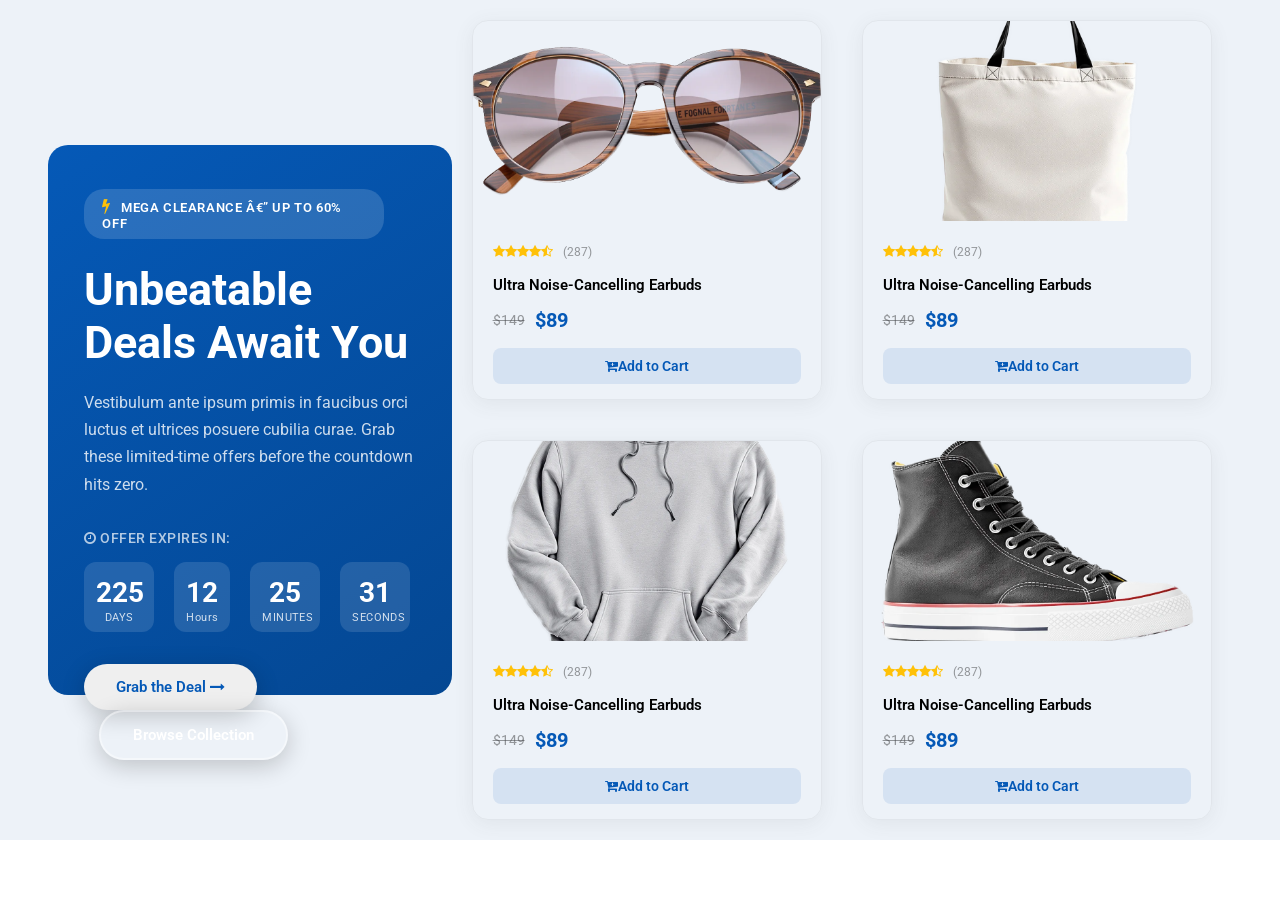
<file: index.html>
<!DOCTYPE html>
<html lang="en">
<head>
    <title>mini project</title>
    <link rel="stylesheet" href="session_11.css">
    <link rel="stylesheet" href="https://cdnjs.cloudflare.com/ajax/libs/font-awesome/4.7.0/css/font-awesome.css" integrity="sha512-5A8nwdMOWrSz20fDsjczgUidUBR8liPYU+WymTZP1lmY9G6Oc7HlZv156XqnsgNUzTyMefFTcsFH/tnJE/+xBg==" crossorigin="anonymous" referrerpolicy="no-referrer" />
    <link href="https://fonts.googleapis.com/css2?family=Roboto:ital,wght@0,100..900;1,100..900&display=swap" rel="stylesheet">
</head>
<body>
    




    <div class="main">
        <div class="section">
            <div class="left">
            <div class="left-card">
                <h3><span id="flash"><i class="fa fa-bolt" aria-hidden="true"></i></span>Mega Clearance — Up to 60% Off</h3>
                <h1>Unbeatable Deals Await You</h1>
                <p>Vestibulum ante ipsum primis in faucibus orci luctus et ultrices posuere cubilia curae. Grab these limited-time offers before the countdown hits zero.</p>
                <h5><span><i class="fa fa-clock-o" aria-hidden="true"></i></span> Offer Expires In:</h5>
                <div class="numbers">
                    <div class="num">
                        <h2>225</h2>
                        <p>DAYS</p>
                    </div>
                    <div class="num">
                        <h2>12</h2>
                        <p>Hours</p>
                    </div>
                    <div class="num">
                        <h2>25</h2>
                        <p>MINUTES</p>
                    </div>
                    <div class="num">
                        <h2>31</h2>
                        <p>SECONDS</p>
                    </div>
                </div>

                <button class="btn ">Grab the Deal <span><i class="fa fa-long-arrow-right" aria-hidden="true"></i></span></button>
                <button class="btn btn1">Browse Collection </button>
            </div>







        </div>
        <div class="right">
            <div class="right-cards">
                
                <div class="card">
                    <img src="product1.jpg" alt="">
                    <div class="inner-card">
                        <div class="icons">
                        <i class="fa fa-star" aria-hidden="true"></i><i class="fa fa-star" aria-hidden="true"></i><i class="fa fa-star" aria-hidden="true"></i><i class="fa fa-star" aria-hidden="true"></i>
                        <i class="fa fa-star-half-o" aria-hidden="true"></i>

                        <p>(287)</p>
                    </div>
                    <h4>Ultra Noise-Cancelling Earbuds</h4>
                    <div class="price">
                        <p id="p1">$149</p>
                        <p id="p2">$89</p>
                    </div>
                    <button><i class="fa fa-cart-plus" aria-hidden="true"></i>Add to Cart</button>
                    </div>
                </div>
                
                <div class="card">
                    <img src="product2.jpg" alt="">
                    <div class="inner-card">
                        <div class="icons">
                        <i class="fa fa-star" aria-hidden="true"></i><i class="fa fa-star" aria-hidden="true"></i><i class="fa fa-star" aria-hidden="true"></i><i class="fa fa-star" aria-hidden="true"></i>
                        <i class="fa fa-star-half-o" aria-hidden="true"></i>

                        <p>(287)</p>
                    </div>
                    <h4>Ultra Noise-Cancelling Earbuds</h4>
                    <div class="price">
                        <p id="p1">$149</p>
                        <p id="p2">$89</p>
                    </div>
                    <button><i class="fa fa-cart-plus" aria-hidden="true"></i>Add to Cart</button>
                    </div>
                </div>
            </div>
            
            <div class="right-cards">
                <div class="card">
                    <img src="product3.jpg" alt="">
                    <div class="inner-card">
                        <div class="icons">
                        <i class="fa fa-star" aria-hidden="true"></i><i class="fa fa-star" aria-hidden="true"></i><i class="fa fa-star" aria-hidden="true"></i><i class="fa fa-star" aria-hidden="true"></i>
                        <i class="fa fa-star-half-o" aria-hidden="true"></i>

                        <p>(287)</p>
                    </div>
                    <h4>Ultra Noise-Cancelling Earbuds</h4>
                    <div class="price">
                        <p id="p1">$149</p>
                        <p id="p2">$89</p>
                    </div>
                    <button><i class="fa fa-cart-plus" aria-hidden="true"></i>Add to Cart</button>
                    </div>
                </div>
                
                <div class="card">
                    <img src="product4.jpg" alt="">
                    <div class="inner-card">
                        <div class="icons">
                        <i class="fa fa-star" aria-hidden="true"></i><i class="fa fa-star" aria-hidden="true"></i><i class="fa fa-star" aria-hidden="true"></i><i class="fa fa-star" aria-hidden="true"></i>
                        <i class="fa fa-star-half-o" aria-hidden="true"></i>

                        <p>(287)</p>
                    </div>
                    <h4>Ultra Noise-Cancelling Earbuds</h4>
                    <div class="price">
                        <p id="p1">$149</p>
                        <p id="p2">$89</p>
                    </div>
                    <button><i class="fa fa-cart-plus" aria-hidden="true"></i>Add to Cart</button>
                    </div>
                </div>
            </div>
        </div>
        </div>
    </div>
</body>
</html>
</file>
<file: session_11.css>
*{
    margin: 0;
    padding: 0;
    box-sizing: border-box;
     font-family: "Roboto", sans-serif;
}
.main{
    background-color: #edf2f8;   
}
.section{
    display: flex;
    justify-content: center;
    align-items: center;
    width: 90%;
    margin: auto;
}
.left{
    width: 35%;
    background: linear-gradient(145deg,#0559b7,color-mix(in srgb, #0559b7, black 20%));
    padding: 44px 36px;
        border-radius: 20px;
        color: white;
        height: 550px;
}

#flash{
    color: #ffc107;
    font-size: 16px;
    margin-right: 10px;
}
.left h3{
    font-size: 13px;
    font-weight: 600;
    text-transform: uppercase;
    letter-spacing: 0.6px;
    background: 
 color-mix(in srgb, #ffffff, transparent 85%);
 padding: 8px 18px;
 border-radius: 20px;
 margin-bottom: 24px;
 width: 300px;
}

.left h1{
    font-size: 45px;
    margin-bottom: 20px;
}
.left p{
    font-size: 16px;
    line-height: 1.7;
    color: 
 color-mix(in srgb,white, transparent 20%);
 margin-bottom: 32px;
}


.left h5{
    font-size: 14px;
    font-weight: 500;
    color: 
 color-mix(in srgb,white, transparent 30%);
 text-transform: uppercase;
 margin-bottom: 16px;
 letter-spacing: 0.5px;
}

.numbers{
    display: flex;
    margin-bottom: 32px;
}
.num{
    background: 
 color-mix(in srgb, white, transparent 88%);
 border-radius: 12px;
 padding: 14px 12px;
 width: 70px;
 height: 70px;
 text-align: center;
 margin-right: 20px;
}
.num h2{
    font-size: 28px;
}
.num p{
    font-size: 11px;
    letter-spacing: 0.4px;
}

.btn{
    padding: 14px 32px;
    border-radius: 50px;
    font-weight: 600;
    font-size: 15px;
        box-shadow: 0 6px 24px 
 color-mix(in srgb, black, transparent 80%);
 border: none;
 color: #0559b7;
}

.btn1{
    background-color: transparent;
    color: white;
    border: 2px solid
 color-mix(in srgb, white, transparent 60%);
 margin-left: 15px;
}


.btn1:hover{
    border-color: white;
    background: 
 color-mix(in srgb, white, transparent 90%);
}


.card{
    width: 350px;
    border-radius: 16px;
    border: 1px solid color-mix(in srgb, #484a4d, transparent 93%);
    box-shadow: 0 4px 20px color-mix(in srgb, #484a4d, transparent 92%);
    margin: 20px;
    height: 380px;
     /*padding-top:20px ;*/
}
.card img{
    width: 100%;
    height: 200px;
    object-fit: cover;
   
}

.icons i{
    color: #ffc107;
    font-size: 13px;
}
.icons {
    display: flex;
    margin-bottom: 16px;
}
.icons p{
    margin-left: 10px;
    font-size: 12px;
    color: 
 color-mix(in srgb, #484a4d, transparent 45%);
}

.inner-card{
    padding: 20px;
}

.card h4{
    font-size: 15px;
    font-weight: 600;
        margin-bottom: 12px;
    line-height: 1.4;
}
.price #p1{
        color: 
 color-mix(in srgb, #484a4d, transparent 45%);
 text-decoration: line-through;
 font-size: 14px;
}
.price{
    display: flex;
    align-items: center;
    margin-bottom: 16px;
}
.price #p2{
    font-size: 20px;
    font-weight: 700;
    color: #0559b7;
    margin-left: 10px;
}

.card button{
    padding: 10px 20px;
        background: 
 color-mix(in srgb,#0559b7, transparent 90%);
 color: #0559b7;
 border-radius: 8px;
 font-size: 14px;
 font-weight: 600;
 border: none;
 width: 100%;
}

.right-cards{
    display: flex;
}
</file>
